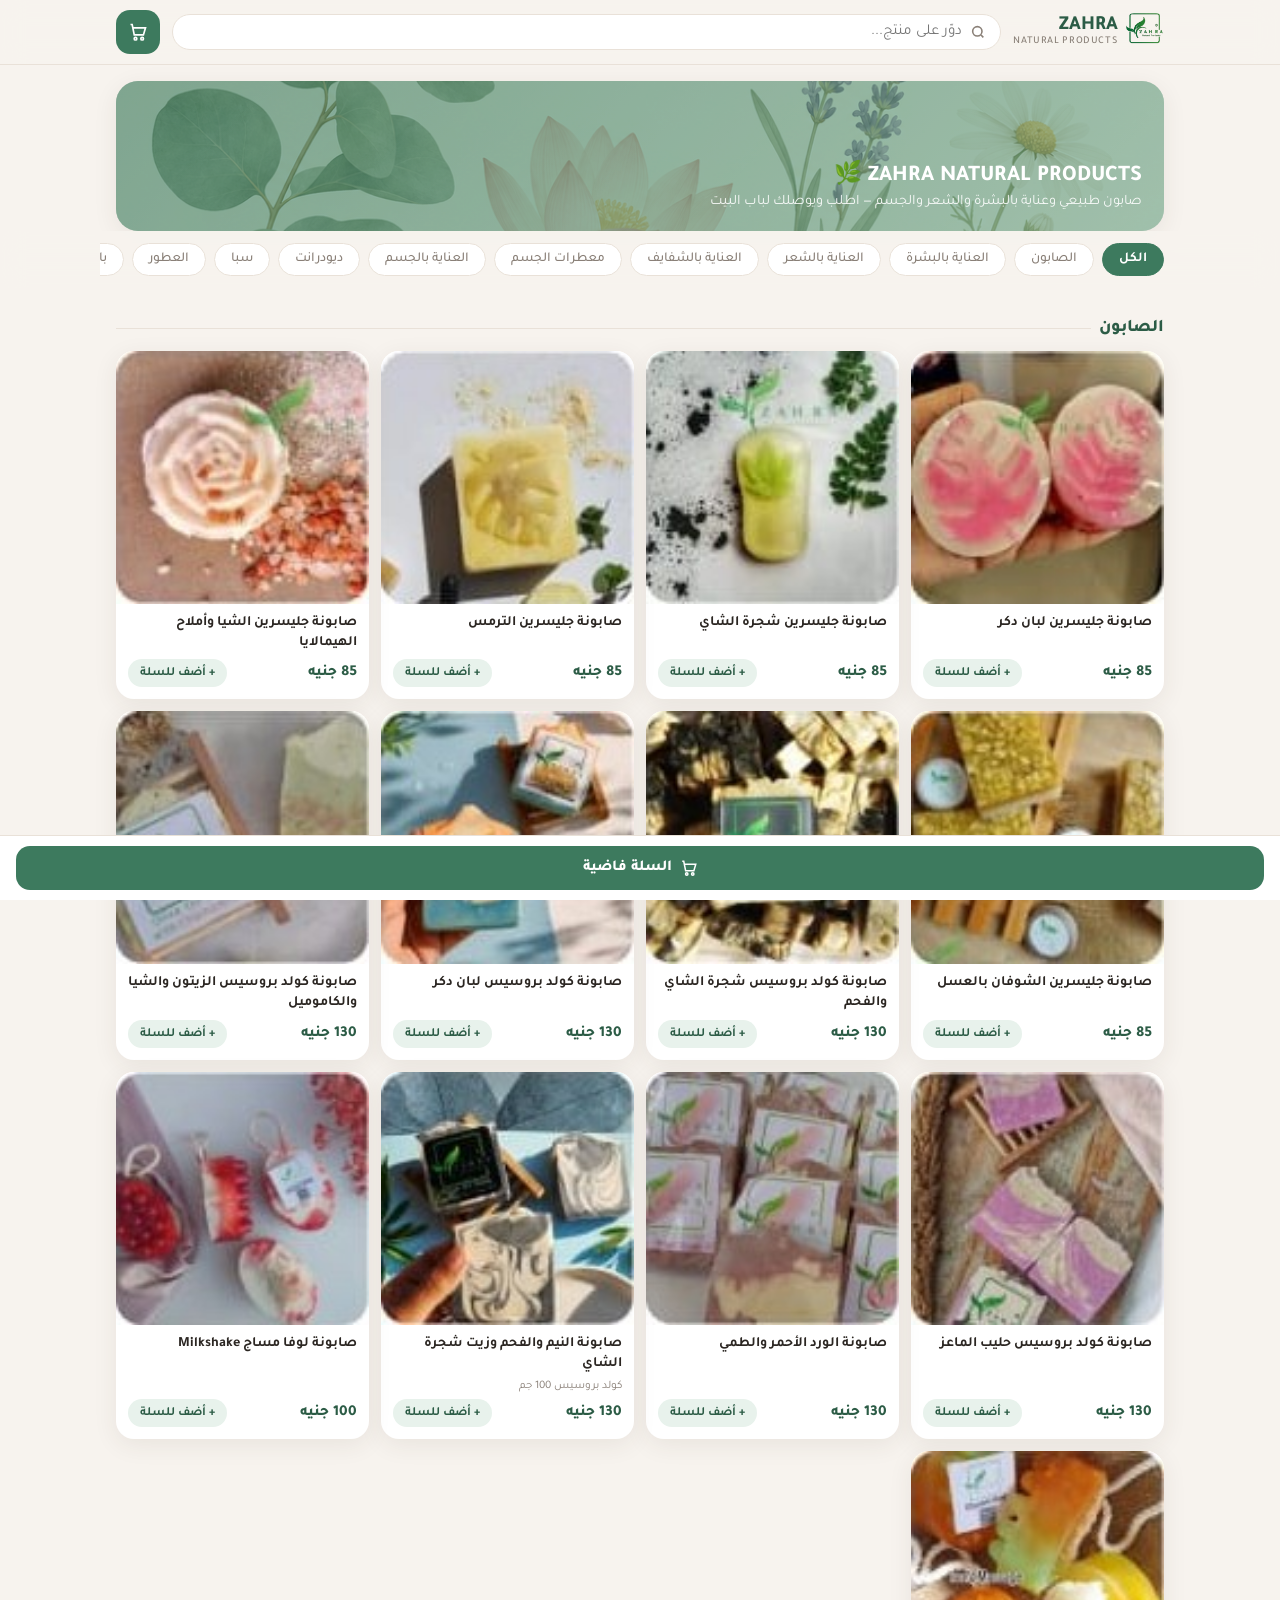
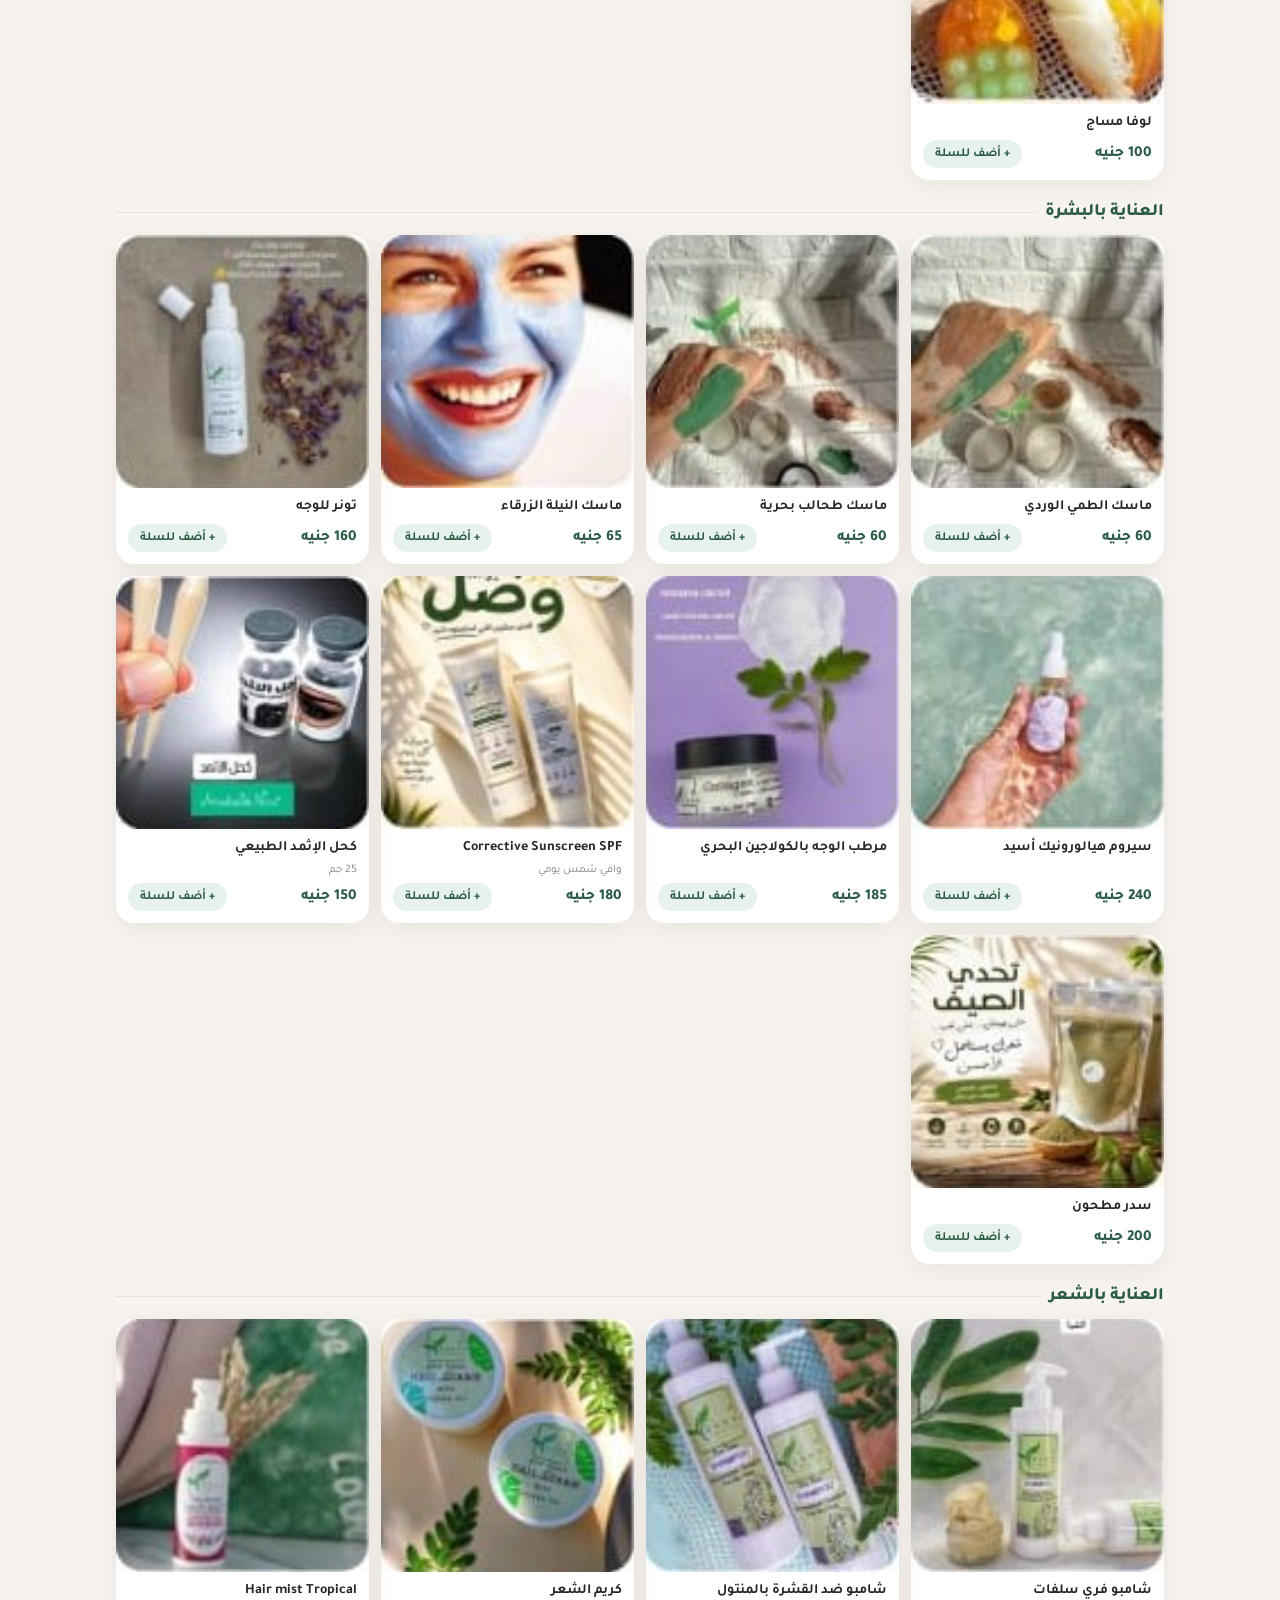
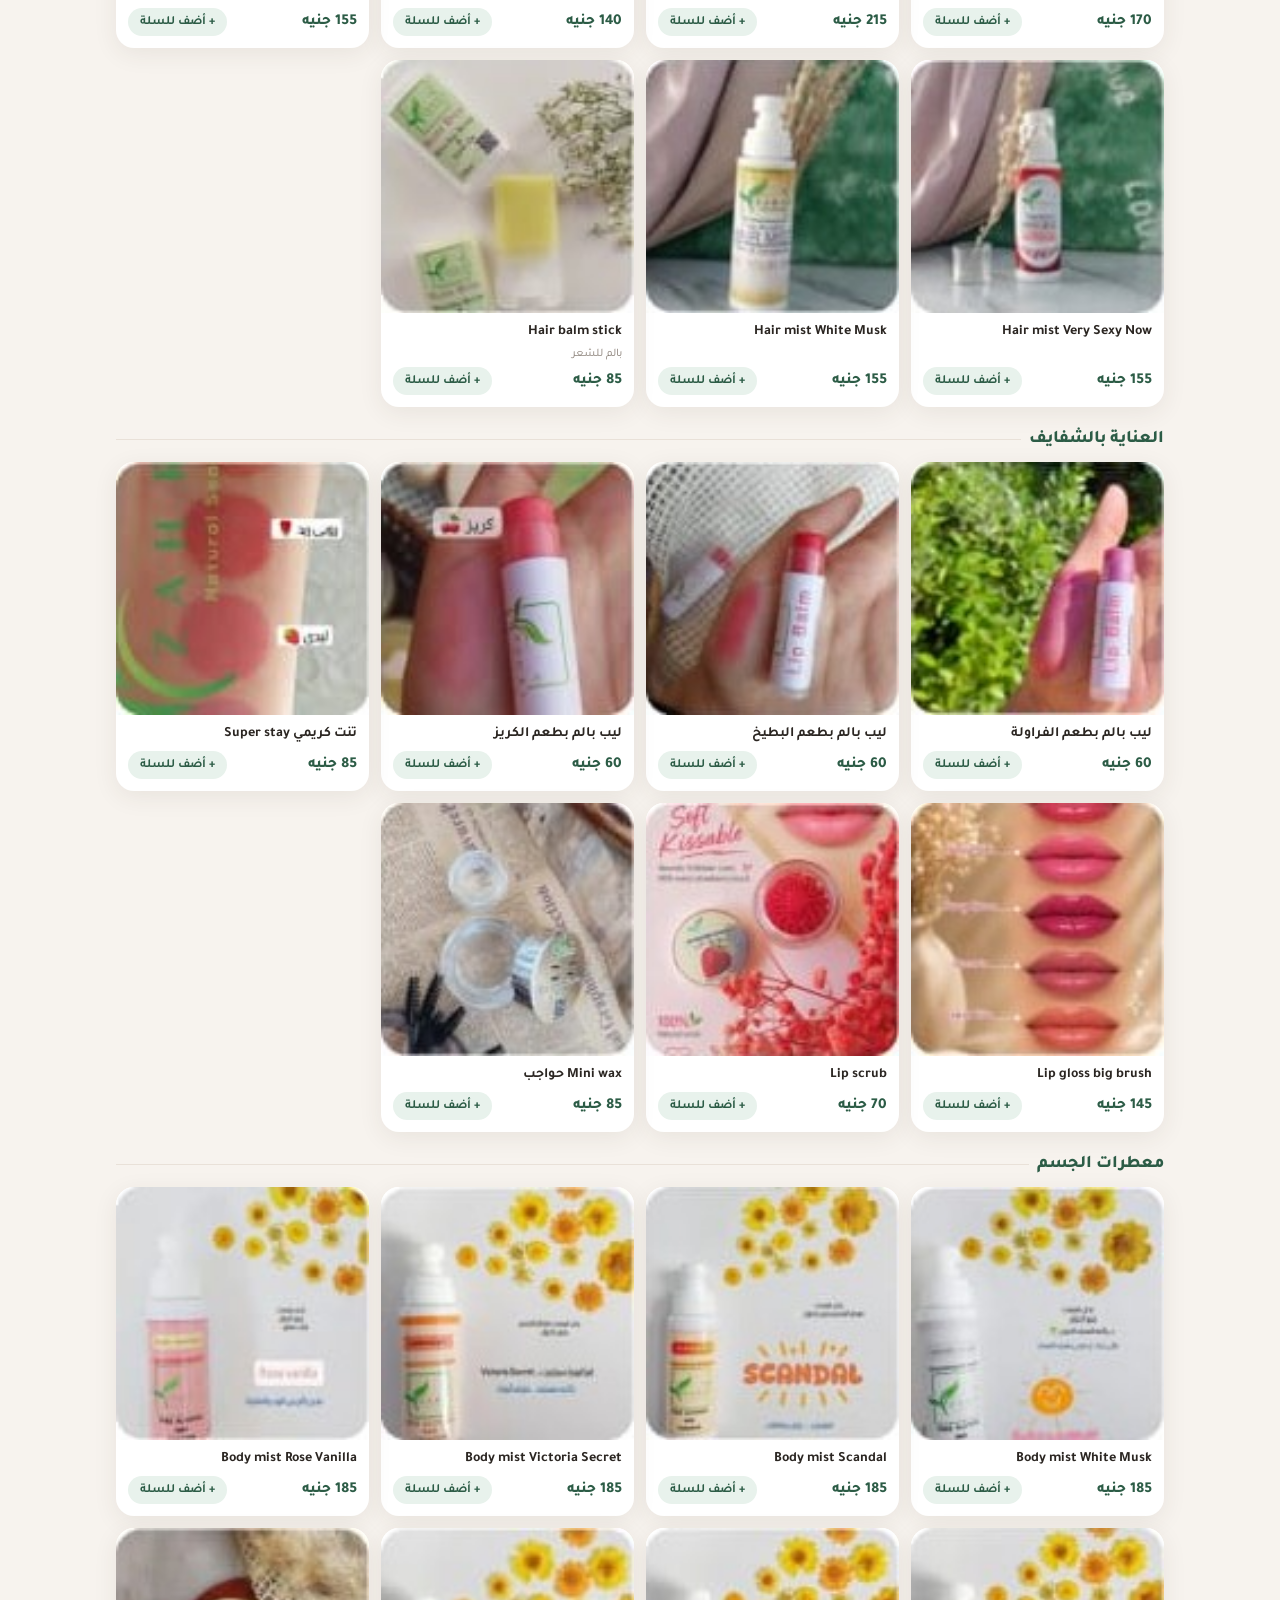
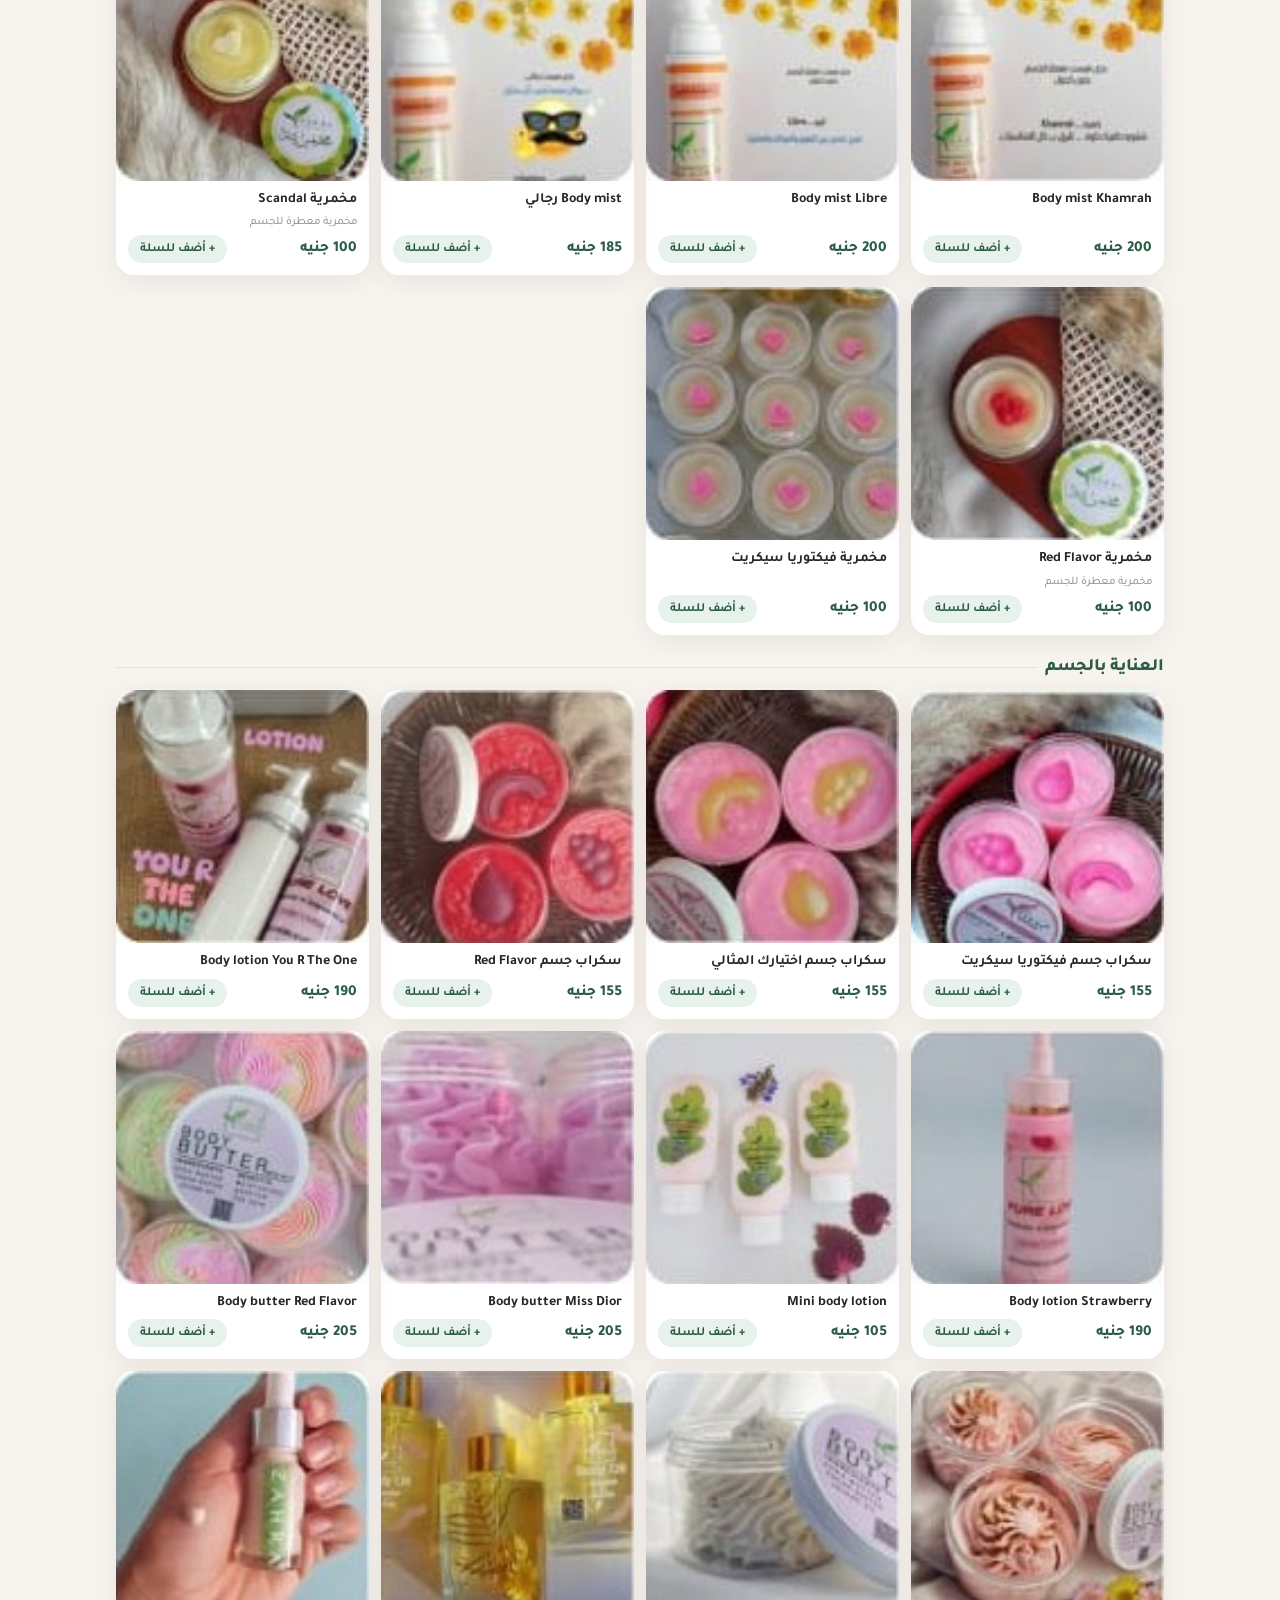
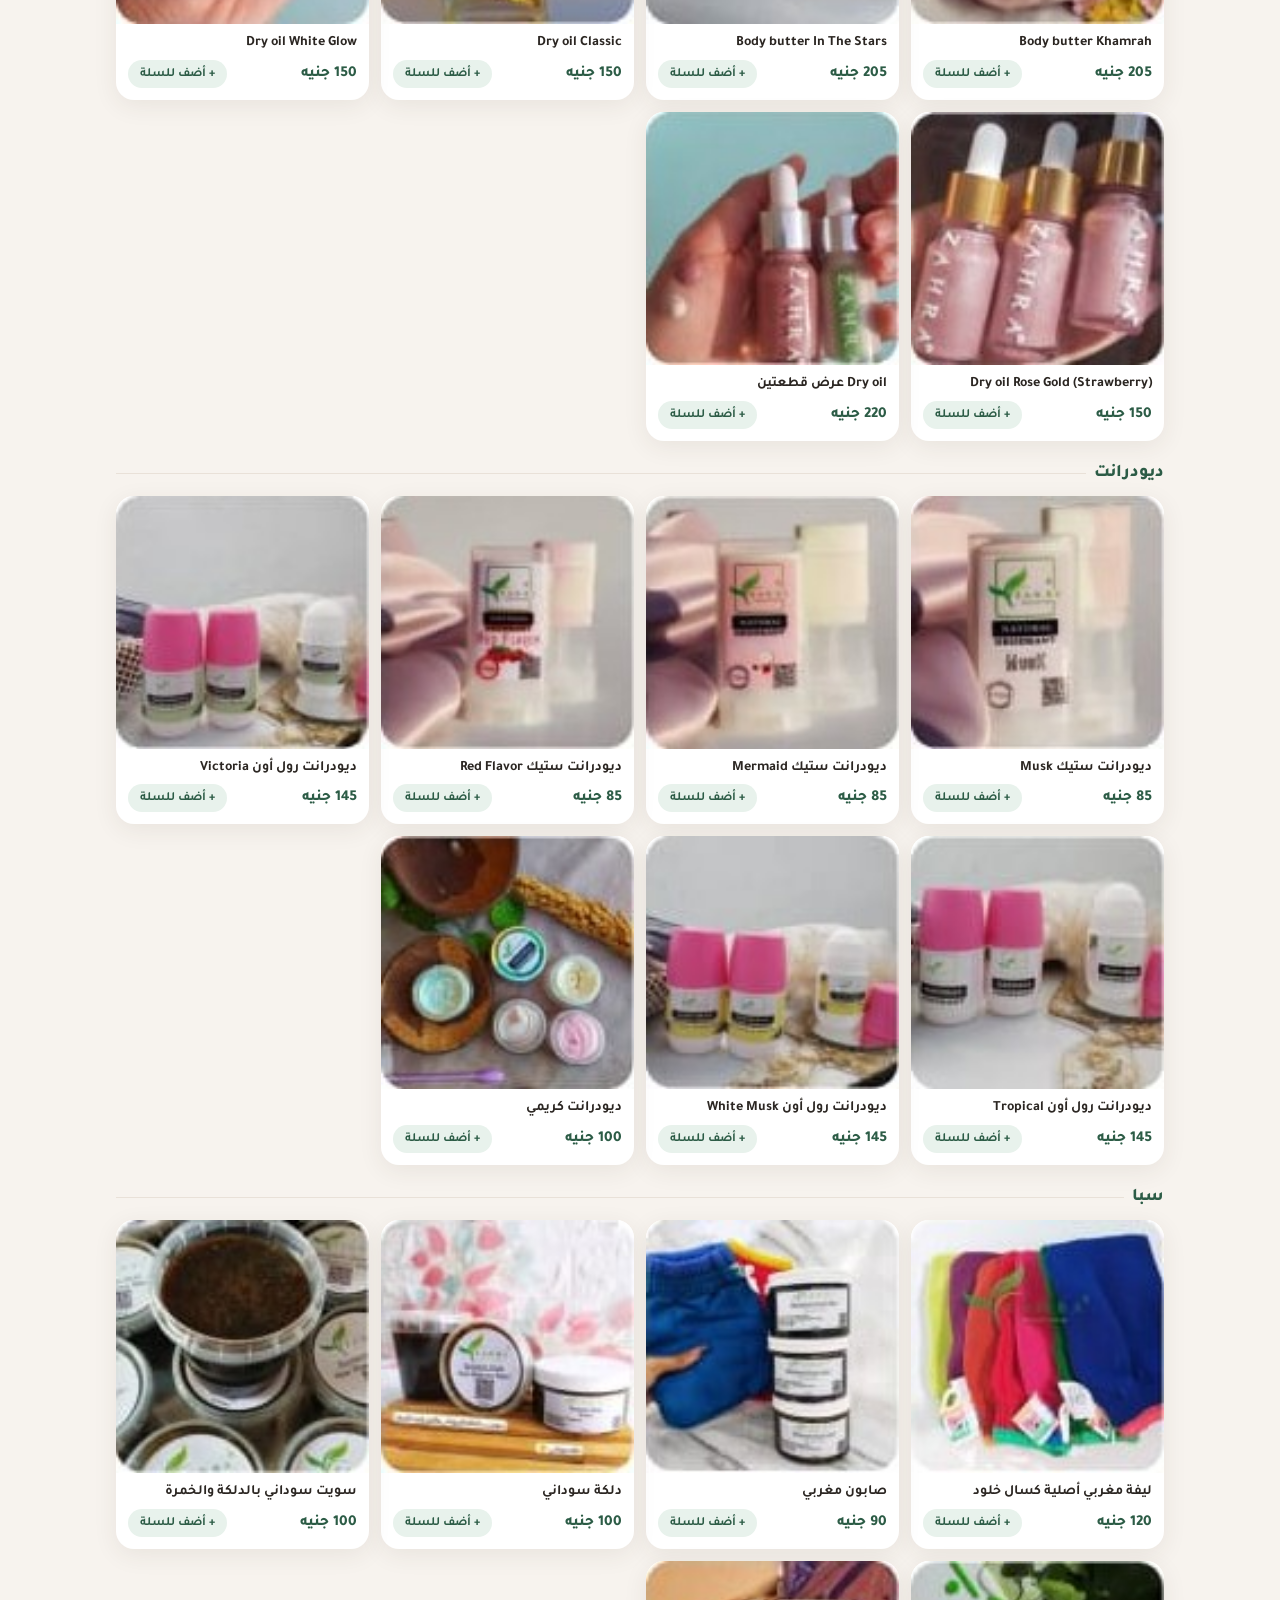
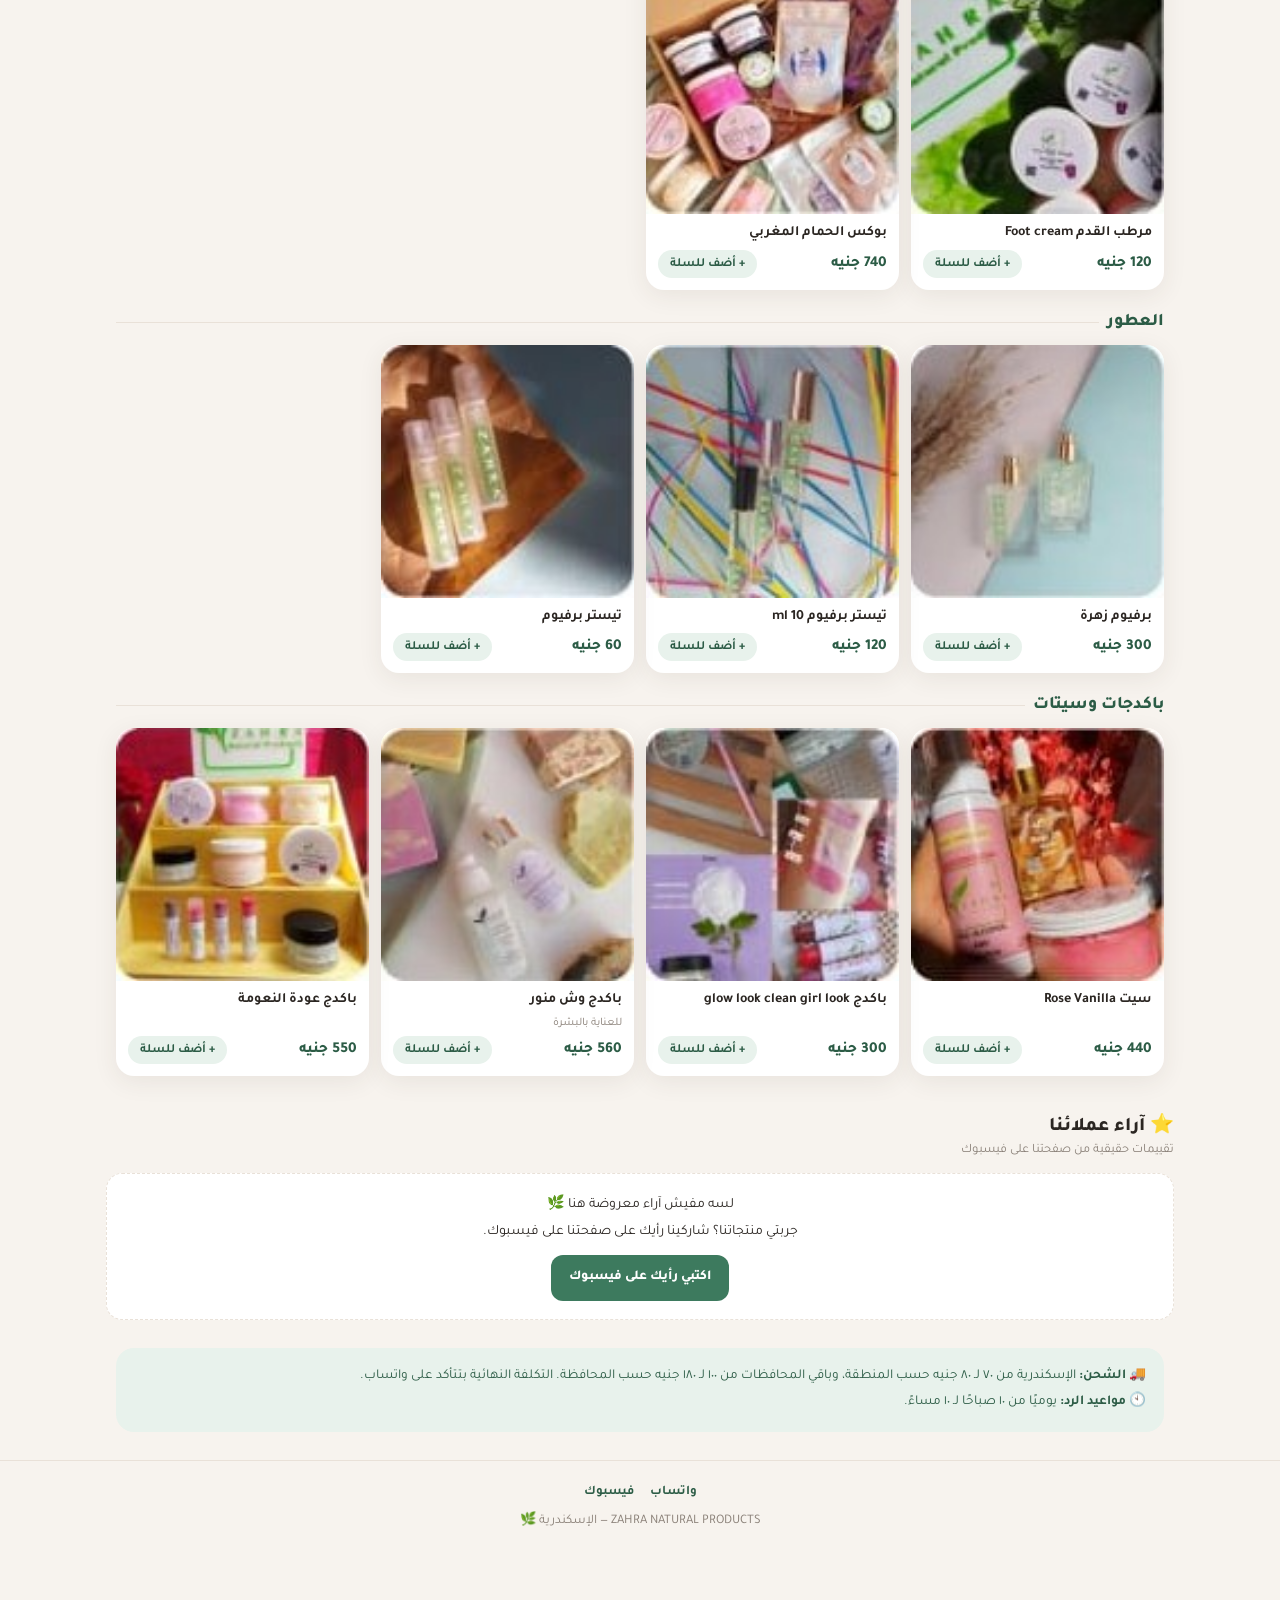
<file: index.html>
<!DOCTYPE html>
<html lang="ar" dir="rtl">
<head>
<meta charset="UTF-8">
<meta name="viewport" content="width=device-width, initial-scale=1.0, viewport-fit=cover">
<title>ZAHRA NATURAL PRODUCTS</title>
<meta name="description" content="ZAHRA NATURAL PRODUCTS - متجر المنتجات الطبيعية: صابون طبيعي، عناية بالبشرة والشعر والجسم، معطرات وعطور. اطلب عبر واتساب.">
<link rel="icon" href="data:image/svg+xml,<svg xmlns='http://www.w3.org/2000/svg' viewBox='0 0 100 100'><text y='.9em' font-size='90'>🌿</text></svg>">
<link rel="preconnect" href="https://fonts.googleapis.com">
<link rel="preconnect" href="https://fonts.gstatic.com" crossorigin>
<link href="https://fonts.googleapis.com/css2?family=Tajawal:wght@400;500;700;800&display=swap" rel="stylesheet">
<style>
:root{
  --green:#3d7a5e; --green-dark:#2c5c46; --green-soft:#e8f2ec;
  --ink:#2b2622; --muted:#8a8078; --bg:#f7f3ee; --card:#ffffff;
  --line:#e9e1d8; --accent:#c2807a; --shadow:0 6px 24px rgba(60,45,35,.08);
}
*{box-sizing:border-box;margin:0;padding:0}
html{scroll-behavior:smooth}
body{font-family:'Tajawal',system-ui,-apple-system,'Segoe UI',sans-serif;background:var(--bg);color:var(--ink);padding-bottom:96px}
button{font-family:inherit;cursor:pointer;border:none;background:none;color:inherit}
img{display:block;max-width:100%}

/* Header */
header{position:sticky;top:0;z-index:50;background:rgba(247,243,238,.92);backdrop-filter:blur(12px);border-bottom:1px solid var(--line)}
.header-inner{max-width:1080px;margin:auto;display:flex;align-items:center;gap:12px;padding:10px 16px}
.brand{display:flex;align-items:center;gap:8px;font-weight:800;font-size:1.25rem;color:var(--green-dark);white-space:nowrap}
.brand small{display:block;font-size:.65rem;font-weight:500;color:var(--muted);letter-spacing:.06em}
.brand-logo{height:38px;width:auto;border-radius:8px}
.brand span{line-height:1.05}
.search{flex:1;display:flex;align-items:center;background:var(--card);border:1px solid var(--line);border-radius:999px;padding:8px 14px;gap:8px;min-width:0}
.search input{border:none;outline:none;background:none;flex:1;font-family:inherit;font-size:.95rem;min-width:0}
.cart-btn{position:relative;width:44px;height:44px;border-radius:14px;background:var(--green);color:#fff;display:grid;place-items:center;flex-shrink:0}
.cart-count{position:absolute;top:-6px;left:-6px;background:var(--accent);color:#fff;font-size:.7rem;font-weight:700;min-width:20px;height:20px;border-radius:999px;display:grid;place-items:center;padding:0 5px}
.cart-count.zero{display:none}

/* Hero */
.hero{max-width:1080px;margin:16px auto 0;padding:0 16px}
.hero-card{border-radius:22px;overflow:hidden;position:relative;box-shadow:var(--shadow);min-height:150px;display:flex;align-items:flex-end;background:linear-gradient(135deg,#3d7a5e,#6fa287)}
.hero-card img{position:absolute;inset:0;width:100%;height:100%;object-fit:cover;opacity:.35}
.hero-text{position:relative;padding:20px 22px;color:#fff}
.hero-text h1{font-size:1.4rem;font-weight:800}
.hero-text p{font-size:.9rem;opacity:.92;margin-top:4px}

/* Categories */
.cats{position:sticky;top:65px;z-index:40;background:rgba(247,243,238,.92);backdrop-filter:blur(12px);padding:10px 0}
.cats-inner{max-width:1080px;margin:auto;display:flex;gap:8px;overflow-x:auto;padding:2px 16px;scrollbar-width:none}
.cats-inner::-webkit-scrollbar{display:none}
.chip{flex-shrink:0;padding:7px 16px;border-radius:999px;background:var(--card);border:1px solid var(--line);font-size:.85rem;font-weight:500;color:var(--muted);transition:.15s}
.chip.active{background:var(--green);border-color:var(--green);color:#fff;font-weight:700}

/* Grid */
main{max-width:1080px;margin:auto;padding:8px 16px}
.cat-title{font-size:1.1rem;font-weight:800;color:var(--green-dark);margin:22px 0 12px;display:flex;align-items:center;gap:8px}
.cat-title::after{content:"";flex:1;height:1px;background:var(--line)}
.grid{display:grid;grid-template-columns:repeat(2,1fr);gap:12px}
@media(min-width:640px){.grid{grid-template-columns:repeat(3,1fr)}}
@media(min-width:960px){.grid{grid-template-columns:repeat(4,1fr)}}
.card{background:var(--card);border-radius:18px;overflow:hidden;box-shadow:var(--shadow);display:flex;flex-direction:column}
.card-img{aspect-ratio:1;overflow:hidden;background:#efe9e2}
.card-img img{width:100%;height:100%;object-fit:cover;transition:transform .3s}
.card:hover .card-img img{transform:scale(1.04)}
.card-body{padding:10px 12px 12px;display:flex;flex-direction:column;gap:6px;flex:1}
.card-name{font-size:.88rem;font-weight:700;line-height:1.4}
.card-detail{font-size:.72rem;color:var(--muted)}
.card-foot{margin-top:auto;display:flex;align-items:center;justify-content:space-between;gap:6px}
.price{font-weight:800;color:var(--green-dark);font-size:.95rem;white-space:nowrap}
.add-btn{background:var(--green-soft);color:var(--green-dark);font-weight:700;font-size:.78rem;padding:7px 12px;border-radius:999px;transition:.15s;white-space:nowrap}
.add-btn:active{transform:scale(.95)}
.stepper{display:flex;align-items:center;gap:2px;background:var(--green-soft);border-radius:999px;padding:2px}
.stepper button{width:26px;height:26px;border-radius:999px;font-size:1rem;font-weight:800;color:var(--green-dark);display:grid;place-items:center}
.stepper span{min-width:22px;text-align:center;font-weight:800;font-size:.85rem;color:var(--green-dark)}
.empty-msg{text-align:center;color:var(--muted);padding:48px 0;font-size:.95rem}

/* Info strip */
.info{max-width:1080px;margin:28px auto 0;padding:0 16px}
.info-card{background:var(--green-soft);border-radius:18px;padding:16px 18px;font-size:.85rem;line-height:1.9;color:var(--green-dark)}

/* Footer */
footer{margin-top:28px;border-top:1px solid var(--line);padding:24px 16px 12px;text-align:center;color:var(--muted);font-size:.82rem}
footer .links{display:flex;justify-content:center;gap:16px;margin-bottom:10px}
footer a{color:var(--green-dark);text-decoration:none;font-weight:700}

/* Cart drawer */
.overlay{position:fixed;inset:0;background:rgba(30,25,20,.45);opacity:0;pointer-events:none;transition:.25s;z-index:90}
.overlay.open{opacity:1;pointer-events:auto}
.drawer{position:fixed;top:0;bottom:0;left:0;width:min(420px,94vw);background:var(--bg);z-index:100;transform:translateX(-105%);transition:transform .3s ease;display:flex;flex-direction:column}
.drawer.open{transform:translateX(0)}
.drawer-head{display:flex;align-items:center;justify-content:space-between;padding:16px 18px;border-bottom:1px solid var(--line);background:var(--card)}
.drawer-head h2{font-size:1.05rem;font-weight:800;color:var(--green-dark)}
.drawer-body{flex:1;overflow-y:auto;padding:14px 16px}
.cart-item{display:flex;gap:10px;background:var(--card);border-radius:14px;padding:10px;margin-bottom:10px;align-items:center}
.cart-item img{width:56px;height:56px;border-radius:10px;object-fit:cover;flex-shrink:0}
.ci-info{flex:1;min-width:0}
.ci-name{font-size:.82rem;font-weight:700;line-height:1.35}
.ci-price{font-size:.78rem;color:var(--muted);margin-top:2px}
.ci-side{display:flex;flex-direction:column;align-items:flex-end;gap:6px}
.ci-total{font-weight:800;font-size:.85rem;color:var(--green-dark);white-space:nowrap}
.ci-remove{font-size:.7rem;color:var(--accent)}
.drawer-foot{border-top:1px solid var(--line);background:var(--card);padding:14px 16px}
.subtotal{display:flex;justify-content:space-between;font-weight:800;font-size:1rem;margin-bottom:4px}
.ship-note{font-size:.75rem;color:var(--muted);margin-bottom:12px;line-height:1.7}
.field{margin-bottom:10px}
.field label{display:block;font-size:.78rem;font-weight:700;margin-bottom:4px;color:var(--ink)}
.field input,.field textarea,.field select{width:100%;border:1px solid var(--line);border-radius:12px;padding:9px 12px;font-family:inherit;font-size:.9rem;background:var(--bg);outline:none}
.field input:focus,.field textarea:focus{border-color:var(--green)}
.checkout-btn{width:100%;background:#25d366;color:#fff;font-weight:800;font-size:1rem;padding:14px;border-radius:14px;display:flex;align-items:center;justify-content:center;gap:8px;margin-top:6px}
.checkout-btn:disabled{opacity:.45;cursor:not-allowed}
.clear-btn{width:100%;text-align:center;font-size:.78rem;color:var(--muted);padding:8px}
.form-error{color:#b23c3c;font-size:.78rem;font-weight:700;margin-top:6px;display:none}

/* Toast */
.toast{position:fixed;bottom:110px;right:50%;transform:translateX(50%) translateY(20px);background:var(--ink);color:#fff;padding:10px 20px;border-radius:999px;font-size:.85rem;font-weight:700;opacity:0;pointer-events:none;transition:.25s;z-index:120;white-space:nowrap}
.toast.show{opacity:1;transform:translateX(50%) translateY(0)}

/* Bottom bar (mobile) */
.bottom-bar{position:fixed;bottom:0;right:0;left:0;z-index:60;background:var(--card);border-top:1px solid var(--line);padding:10px 16px calc(10px + env(safe-area-inset-bottom))}
.bottom-bar button{width:100%;background:var(--green);color:#fff;font-weight:800;font-size:.95rem;padding:13px;border-radius:14px;display:flex;align-items:center;justify-content:center;gap:8px}

/* Reviews */
.reviews{max-width:1100px;margin:28px auto 8px;padding:0 16px}
.reviews h2{font-size:1.2rem;font-weight:800;margin-bottom:4px}
.reviews .sub{font-size:.8rem;color:var(--muted);margin-bottom:14px}
.rev-grid{display:grid;grid-template-columns:repeat(auto-fill,minmax(250px,1fr));gap:12px}
.rev-card{background:var(--card);border:1px solid var(--line);border-radius:16px;padding:14px;box-shadow:var(--shadow)}
.rev-top{display:flex;justify-content:space-between;align-items:center;margin-bottom:6px;font-size:.85rem;font-weight:800}
.rev-top .stars{color:#e0a526;letter-spacing:1px}
.rev-text{font-size:.88rem;line-height:1.8}
.rev-meta{margin-top:8px;font-size:.72rem;color:var(--muted)}
.rev-empty{background:var(--card);border:1px dashed var(--line);border-radius:16px;padding:18px;text-align:center;font-size:.88rem;line-height:1.9}
.rev-cta{text-decoration:none;display:inline-block;margin-top:10px;background:var(--green);color:#fff;font-weight:800;font-size:.85rem;padding:10px 18px;border-radius:12px}
</style>
</head>
<body>

<header>
  <div class="header-inner">
    <div class="brand"><img src="zahra-logo.png" alt="ZAHRA" class="brand-logo"><span>ZAHRA<small>NATURAL PRODUCTS</small></span></div>
    <div class="search">
      <svg width="16" height="16" viewBox="0 0 24 24" fill="none" stroke="#8a8078" stroke-width="2.4"><circle cx="11" cy="11" r="7"/><path d="m20 20-3.5-3.5"/></svg>
      <input id="search" type="search" placeholder="دوّر على منتج..." oninput="onSearch(this.value)">
    </div>
    <button class="cart-btn" onclick="toggleCart(true)" aria-label="السلة">
      <svg width="20" height="20" viewBox="0 0 24 24" fill="none" stroke="currentColor" stroke-width="2"><circle cx="9" cy="20" r="1.6"/><circle cx="17" cy="20" r="1.6"/><path d="M3 3h2l2.5 12.5h11L21 7H6"/></svg>
      <span class="cart-count zero" id="cartCount">0</span>
    </button>
  </div>
</header>

<div class="hero">
  <div class="hero-card">
    <img src="photos/zahra-botanical.png" alt="" onerror="this.style.display='none'">
    <div class="hero-text">
      <h1>ZAHRA NATURAL PRODUCTS 🌿</h1>
      <p>صابون طبيعي وعناية بالبشرة والشعر والجسم — اطلب ويوصلك لباب البيت</p>
    </div>
  </div>
</div>

<nav class="cats"><div class="cats-inner" id="catsBar"></div></nav>

<main id="catalog"></main>

<section class="reviews" id="reviews" aria-label="آراء العملاء">
  <h2>⭐ آراء عملائنا</h2>
  <div class="sub">تقييمات حقيقية من صفحتنا على فيسبوك</div>
  <div id="revList"></div>
</section>

<div class="info">
  <div class="info-card">
    🚚 <b>الشحن:</b> الإسكندرية من ٧٠ لـ ٨٠ جنيه حسب المنطقة، وباقي المحافظات من ١٠٠ لـ ١٨٠ جنيه حسب المحافظة. التكلفة النهائية بتتأكد على واتساب.<br>
    🕙 <b>مواعيد الرد:</b> يوميًا من ١٠ صباحًا لـ ١٠ مساءً.
  </div>
</div>

<footer>
  <div class="links">
    <a href="https://wa.me/201019558330" target="_blank" rel="noopener">واتساب</a>
    <a href="https://www.facebook.com/share/1E6hBs1rzg/" target="_blank" rel="noopener">فيسبوك</a>
  </div>
  ZAHRA NATURAL PRODUCTS — الإسكندرية 🌿
</footer>

<div class="overlay" id="overlay" onclick="toggleCart(false)"></div>

<aside class="drawer" id="drawer" aria-label="سلة المشتريات">
  <div class="drawer-head">
    <h2>🛒 سلة المشتريات</h2>
    <button onclick="toggleCart(false)" aria-label="قفل" style="font-size:1.3rem;color:var(--muted)">✕</button>
  </div>
  <div class="drawer-body" id="cartBody"></div>
  <div class="drawer-foot">
    <div class="subtotal"><span>الإجمالي</span><span id="cartTotal">0 جنيه</span></div>
    <div class="ship-note">+ الشحن بيتحسب حسب منطقتك وبتأكده على واتساب.</div>
    <div class="field"><label>الاسم *</label><input id="fName" type="text" placeholder="اسمك الكريم"></div>
    <div class="field"><label>رقم الموبايل *</label><input id="fPhone" type="tel" inputmode="tel" placeholder="01xxxxxxxxx"></div>
    <div class="field"><label>رقم تليفون إضافي (اختياري)</label><input id="fPhone2" type="tel" inputmode="tel" placeholder="01xxxxxxxxx"></div>
    <div class="ship-note" style="margin:-4px 0 10px">📱 لازم واحد من الرقمين يكون عليه واتساب عشان نقدر نأكد طلبك.</div>
    <div class="field"><label>المحافظة / المدينة</label><input id="fCity" type="text" placeholder="مثال: الإسكندرية - سموحة"></div>
    <div class="field"><label>العنوان بالتفصيل</label><textarea id="fAddress" rows="2" placeholder="الشارع، رقم العمارة، الدور..."></textarea></div>
    <div class="field"><label>ملاحظات</label><input id="fNotes" type="text" placeholder="أي تفاصيل تانية عن طلبك"></div>
    <div class="ship-note" style="margin:10px 0 0">🔒 بياناتك بتتسجل عندنا بس عشان نأكد طلبك ونوصّله، ومبنشاركهاش مع أي حد.</div>
    <button class="checkout-btn" id="checkoutBtn" onclick="checkout()">
      <svg width="20" height="20" viewBox="0 0 24 24" fill="currentColor"><path d="M12 2a10 10 0 0 0-8.6 15.1L2 22l5.1-1.3A10 10 0 1 0 12 2Zm5.3 14.2c-.2.6-1.3 1.2-1.8 1.2-.5.1-1 .2-3.4-.7-2.9-1.2-4.7-4.1-4.9-4.3-.1-.2-1.1-1.5-1.1-2.9s.7-2 1-2.3c.2-.3.5-.3.7-.3h.5c.2 0 .4 0 .6.5l.9 2.1c.1.2.1.4 0 .6l-.4.6-.5.5c-.2.2-.3.4-.1.7.2.3.9 1.5 2 2.4 1.4 1.2 2.5 1.6 2.9 1.8.3.2.5.1.7-.1l1-1.2c.2-.3.4-.2.7-.1l2 1c.3.1.5.2.6.4 0 .1 0 .8-.2 1.4Z"/></svg>
      إتمام الطلب عبر واتساب
    </button>
    <div class="form-error" id="formError">من فضلك اكتب الاسم ورقم الموبايل قبل إتمام الطلب 🙏</div>
    <button class="clear-btn" onclick="clearCart()">تفريغ السلة</button>
  </div>
</aside>

<div class="bottom-bar">
  <button onclick="toggleCart(true)">
    <svg width="18" height="18" viewBox="0 0 24 24" fill="none" stroke="currentColor" stroke-width="2"><circle cx="9" cy="20" r="1.6"/><circle cx="17" cy="20" r="1.6"/><path d="M3 3h2l2.5 12.5h11L21 7H6"/></svg>
    <span id="barLabel">السلة فاضية</span>
  </button>
</div>

<div class="toast" id="toast">اتضاف للسلة ✓</div>

<script>
const CATEGORIES = [{"label": "الصابون", "items": [{"name": "صابونة جليسرين لبان دكر", "price": 85, "photo": "photos/p/p00.jpg"}, {"name": "صابونة جليسرين شجرة الشاي", "price": 85, "photo": "photos/p/p01.jpg"}, {"name": "صابونة جليسرين الترمس", "price": 85, "photo": "photos/p/p02.jpg"}, {"name": "صابونة جليسرين الشيا وأملاح الهيمالايا", "price": 85, "photo": "photos/p/p03.jpg"}, {"name": "صابونة جليسرين الشوفان بالعسل", "price": 85, "photo": "photos/p/p04.jpg"}, {"name": "صابونة كولد بروسيس شجرة الشاي والفحم", "price": 130, "photo": "photos/p/p05.jpg"}, {"name": "صابونة كولد بروسيس لبان دكر", "price": 130, "photo": "photos/p/p06.jpg"}, {"name": "صابونة كولد بروسيس الزيتون والشيا والكاموميل", "price": 130, "photo": "photos/p/p07.jpg"}, {"name": "صابونة كولد بروسيس حليب الماعز", "price": 130, "photo": "photos/p/p08.jpg"}, {"name": "صابونة الورد الأحمر والطمي", "price": 130, "photo": "photos/p/p09.jpg"}, {"name": "صابونة النيم والفحم وزيت شجرة الشاي", "price": 130, "photo": "photos/p/p10.jpg", "detail": "كولد بروسيس 100 جم"}, {"name": "صابونة لوفا مساج Milkshake", "price": 100, "photo": "photos/p/p11.jpg"}, {"name": "لوفا مساج", "price": 100, "photo": "photos/p/p12.jpg"}]}, {"label": "العناية بالبشرة", "items": [{"name": "ماسك الطمي الوردي", "price": 60, "photo": "photos/p/p13.jpg"}, {"name": "ماسك طحالب بحرية", "price": 60, "photo": "photos/p/p14.jpg"}, {"name": "ماسك النيلة الزرقاء", "price": 65, "photo": "photos/p/p15.jpg"}, {"name": "تونر للوجه", "price": 160, "photo": "photos/p/p16.jpg"}, {"name": "سيروم هيالورونيك أسيد", "price": 240, "photo": "photos/p/p17.jpg"}, {"name": "مرطب الوجه بالكولاجين البحري", "price": 185, "photo": "photos/p/p18.jpg"}, {"name": "Corrective Sunscreen SPF", "price": 180, "photo": "photos/p/p19.jpg", "detail": "واقي شمس يومي"}, {"name": "كحل الإثمد الطبيعي", "price": 150, "photo": "photos/p/p20.jpg", "detail": "25 جم"}, {"name": "سدر مطحون", "price": 200, "photo": "photos/p/p21.jpg"}]}, {"label": "العناية بالشعر", "items": [{"name": "شامبو فري سلفات", "price": 170, "photo": "photos/p/p22.jpg"}, {"name": "شامبو ضد القشرة بالمنتول", "price": 215, "photo": "photos/p/p23.jpg"}, {"name": "كريم الشعر", "price": 140, "photo": "photos/p/p24.jpg"}, {"name": "Hair mist Tropical", "price": 155, "photo": "photos/p/p25.jpg"}, {"name": "Hair mist Very Sexy Now", "price": 155, "photo": "photos/p/p26.jpg"}, {"name": "Hair mist White Musk", "price": 155, "photo": "photos/p/p27.jpg"}, {"name": "Hair balm stick", "price": 85, "photo": "photos/p/p28.jpg", "detail": "بالم للشعر"}]}, {"label": "العناية بالشفايف", "items": [{"name": "ليب بالم بطعم الفراولة", "price": 60, "photo": "photos/p/p29.jpg"}, {"name": "ليب بالم بطعم البطيخ", "price": 60, "photo": "photos/p/p30.jpg"}, {"name": "ليب بالم بطعم الكريز", "price": 60, "photo": "photos/p/p31.jpg"}, {"name": "تنت كريمي Super stay", "price": 85, "photo": "photos/p/p32.jpg"}, {"name": "Lip gloss big brush", "price": 145, "photo": "photos/p/p33.jpg"}, {"name": "Lip scrub", "price": 70, "photo": "photos/p/p34.jpg"}, {"name": "Mini wax حواجب", "price": 85, "photo": "photos/p/p35.jpg"}]}, {"label": "معطرات الجسم", "items": [{"name": "Body mist White Musk", "price": 185, "photo": "photos/p/p36.jpg"}, {"name": "Body mist Scandal", "price": 185, "photo": "photos/p/p37.jpg"}, {"name": "Body mist Victoria Secret", "price": 185, "photo": "photos/p/p38.jpg"}, {"name": "Body mist Rose Vanilla", "price": 185, "photo": "photos/p/p39.jpg"}, {"name": "Body mist Khamrah", "price": 200, "photo": "photos/p/p40.jpg"}, {"name": "Body mist Libre", "price": 200, "photo": "photos/p/p41.jpg"}, {"name": "Body mist رجالي", "price": 185, "photo": "photos/p/p42.jpg"}, {"name": "مخمرية Scandal", "price": 100, "photo": "photos/p/p43.jpg", "detail": "مخمرية معطرة للجسم"}, {"name": "مخمرية Red Flavor", "price": 100, "photo": "photos/p/p44.jpg", "detail": "مخمرية معطرة للجسم"}, {"name": "مخمرية فيكتوريا سيكريت", "price": 100, "photo": "photos/p/p45.jpg"}]}, {"label": "العناية بالجسم", "items": [{"name": "سكراب جسم فيكتوريا سيكريت", "price": 155, "photo": "photos/p/p46.jpg"}, {"name": "سكراب جسم اختيارك المثالي", "price": 155, "photo": "photos/p/p47.jpg"}, {"name": "سكراب جسم Red Flavor", "price": 155, "photo": "photos/p/p48.jpg"}, {"name": "Body lotion You R The One", "price": 190, "photo": "photos/p/p49.jpg"}, {"name": "Body lotion Strawberry", "price": 190, "photo": "photos/p/p50.jpg"}, {"name": "Mini body lotion", "price": 105, "photo": "photos/p/p51.jpg"}, {"name": "Body butter Miss Dior", "price": 205, "photo": "photos/p/p52.jpg"}, {"name": "Body butter Red Flavor", "price": 205, "photo": "photos/p/p53.jpg"}, {"name": "Body butter Khamrah", "price": 205, "photo": "photos/p/p54.jpg"}, {"name": "Body butter In The Stars", "price": 205, "photo": "photos/p/p55.jpg"}, {"name": "Dry oil Classic", "price": 150, "photo": "photos/p/p56.jpg"}, {"name": "Dry oil White Glow", "price": 150, "photo": "photos/p/p57.jpg"}, {"name": "Dry oil Rose Gold (Strawberry)", "price": 150, "photo": "photos/p/p58.jpg"}, {"name": "Dry oil عرض قطعتين", "price": 220, "photo": "photos/p/p59.jpg"}]}, {"label": "ديودرانت", "items": [{"name": "ديودرانت ستيك Musk", "price": 85, "photo": "photos/p/p60.jpg"}, {"name": "ديودرانت ستيك Mermaid", "price": 85, "photo": "photos/p/p61.jpg"}, {"name": "ديودرانت ستيك Red Flavor", "price": 85, "photo": "photos/p/p62.jpg"}, {"name": "ديودرانت رول أون Victoria", "price": 145, "photo": "photos/p/p63.jpg"}, {"name": "ديودرانت رول أون Tropical", "price": 145, "photo": "photos/p/p64.jpg"}, {"name": "ديودرانت رول أون White Musk", "price": 145, "photo": "photos/p/p65.jpg"}, {"name": "ديودرانت كريمي", "price": 100, "photo": "photos/p/p66.jpg"}]}, {"label": "سبا", "items": [{"name": "ليفة مغربي أصلية كسال خلود", "price": 120, "photo": "photos/p/p67.jpg"}, {"name": "صابون مغربي", "price": 90, "photo": "photos/p/p68.jpg"}, {"name": "دلكة سوداني", "price": 100, "photo": "photos/p/p69.jpg"}, {"name": "سويت سوداني بالدلكة والخمرة", "price": 100, "photo": "photos/p/p70.jpg"}, {"name": "مرطب القدم Foot cream", "price": 120, "photo": "photos/p/p71.jpg"}, {"name": "بوكس الحمام المغربي", "price": 740, "photo": "photos/p/p72.jpg"}]}, {"label": "العطور", "items": [{"name": "برفيوم زهرة", "price": 300, "photo": "photos/p/p73.jpg"}, {"name": "تيستر برفيوم 10 ml", "price": 120, "photo": "photos/p/p74.jpg"}, {"name": "تيستر برفيوم", "price": 60, "photo": "photos/p/p75.jpg"}]}, {"label": "باكدجات وسيتات", "items": [{"name": "سيت Rose Vanilla", "price": 440, "photo": "photos/p/p76.jpg"}, {"name": "باكدج glow look clean girl look", "price": 300, "photo": "photos/p/p77.jpg"}, {"name": "باكدج وش منور", "price": 560, "photo": "photos/p/p78.jpg", "detail": "للعناية بالبشرة"}, {"name": "باكدج عودة النعومة", "price": 550, "photo": "photos/p/p79.jpg"}]}];
const WA_NUMBER = "201019558330";

// Flatten products with ids
const PRODUCTS = [];
CATEGORIES.forEach((c, ci) => c.items.forEach(p => PRODUCTS.push({...p, id: PRODUCTS.length, cat: c.label, catIndex: ci})));

let cart = {};
try { cart = JSON.parse(localStorage.getItem('zahra-cart') || '{}'); } catch(e) { cart = {}; }
let activeCat = -1;
let query = '';

function fmt(n){ return n.toLocaleString('en-EG') + ' جنيه'; }
function saveCart(){ localStorage.setItem('zahra-cart', JSON.stringify(cart)); }
function cartCount(){ return Object.values(cart).reduce((a,b)=>a+b,0); }
function cartTotal(){ return Object.entries(cart).reduce((a,[id,q])=>a + PRODUCTS[id].price*q, 0); }

function renderCats(){
  const bar = document.getElementById('catsBar');
  let html = `<button class="chip ${activeCat===-1?'active':''}" onclick="setCat(-1)">الكل</button>`;
  CATEGORIES.forEach((c,i)=>{ html += `<button class="chip ${activeCat===i?'active':''}" onclick="setCat(${i})">${c.label}</button>`; });
  bar.innerHTML = html;
}
function setCat(i){ activeCat = i; renderCats(); renderGrid(); }
function onSearch(v){ query = v.trim(); renderGrid(); }

function cardHtml(p){
  const q = cart[p.id] || 0;
  const action = q === 0
    ? `<button class="add-btn" onclick="addToCart(${p.id})">+ أضف للسلة</button>`
    : `<div class="stepper"><button onclick="changeQty(${p.id},1)">+</button><span>${q}</span><button onclick="changeQty(${p.id},-1)">−</button></div>`;
  return `<div class="card">
    <div class="card-img"><img src="${p.photo}" alt="${p.name}" loading="lazy"></div>
    <div class="card-body">
      <div class="card-name">${p.name}</div>
      ${p.detail ? `<div class="card-detail">${p.detail}</div>` : ''}
      <div class="card-foot"><span class="price">${fmt(p.price)}</span>${action}</div>
    </div>
  </div>`;
}

function renderGrid(){
  const main = document.getElementById('catalog');
  const q = query;
  let html = '';
  CATEGORIES.forEach((c, ci) => {
    if (activeCat !== -1 && activeCat !== ci) return;
    let items = c.items.map(p => PRODUCTS.find(x => x.name === p.name && x.catIndex === ci));
    if (q) items = items.filter(p => (p.name + ' ' + (p.detail||'') + ' ' + c.label).includes(q));
    if (!items.length) return;
    html += `<h2 class="cat-title">${c.label}</h2><div class="grid">${items.map(cardHtml).join('')}</div>`;
  });
  main.innerHTML = html || `<div class="empty-msg">مفيش منتجات مطابقة لبحثك 🌿</div>`;
}

function syncCartUI(){
  const n = cartCount();
  const badge = document.getElementById('cartCount');
  badge.textContent = n;
  badge.classList.toggle('zero', n === 0);
  document.getElementById('barLabel').textContent = n === 0 ? 'السلة فاضية' : `السلة (${n}) — ${fmt(cartTotal())}`;
  document.getElementById('cartTotal').textContent = fmt(cartTotal());
  document.getElementById('checkoutBtn').disabled = n === 0;
  renderCartItems();
}

function addToCart(id){
  cart[id] = (cart[id]||0) + 1;
  saveCart(); syncCartUI(); renderGrid();
  const t = document.getElementById('toast');
  t.classList.add('show'); clearTimeout(t._h); t._h = setTimeout(()=>t.classList.remove('show'), 1200);
}
function changeQty(id, d){
  cart[id] = (cart[id]||0) + d;
  if (cart[id] <= 0) delete cart[id];
  saveCart(); syncCartUI(); renderGrid();
}
function clearCart(){ cart = {}; saveCart(); syncCartUI(); renderGrid(); }

function renderCartItems(){
  const body = document.getElementById('cartBody');
  const ids = Object.keys(cart);
  if (!ids.length){ body.innerHTML = `<div class="empty-msg">السلة فاضية، اختار اللي يعجبك من المتجر 🌿</div>`; return; }
  body.innerHTML = ids.map(id => {
    const p = PRODUCTS[id], q = cart[id];
    return `<div class="cart-item">
      <img src="${p.photo}" alt="${p.name}">
      <div class="ci-info">
        <div class="ci-name">${p.name}</div>
        <div class="ci-price">${fmt(p.price)} للقطعة</div>
        <div class="stepper" style="margin-top:6px"><button onclick="changeQty(${p.id},1)">+</button><span>${q}</span><button onclick="changeQty(${p.id},-1)">−</button></div>
      </div>
      <div class="ci-side">
        <span class="ci-total">${fmt(p.price*q)}</span>
        <button class="ci-remove" onclick="removeItem(${p.id})">حذف</button>
      </div>
    </div>`;
  }).join('');
}
function removeItem(id){ delete cart[id]; saveCart(); syncCartUI(); renderGrid(); }

function toggleCart(open){
  document.getElementById('drawer').classList.toggle('open', open);
  document.getElementById('overlay').classList.toggle('open', open);
  if (open) renderCartItems();
}

function checkout(){
  const name = document.getElementById('fName').value.trim();
  const phone = document.getElementById('fPhone').value.trim();
  const phone2 = document.getElementById('fPhone2').value.trim();
  const city = document.getElementById('fCity').value.trim();
  const address = document.getElementById('fAddress').value.trim();
  const notes = document.getElementById('fNotes').value.trim();
  const err = document.getElementById('formError');
  if (!name || !phone){ err.style.display = 'block'; return; }
  err.style.display = 'none';

  const lines = Object.keys(cart).map(id => {
    const p = PRODUCTS[id], q = cart[id];
    return `• ${p.name} × ${q} = ${p.price*q} جنيه`;
  });
  let msg = `أهلاً ZAHRA 🌿 عايز أطلب من المتجر:\n\n${lines.join('\n')}\n\nالإجمالي: ${cartTotal()} جنيه (+ الشحن)

الاسم: ${name}\nالموبايل: ${phone}`;
  if (phone2) msg += `\nرقم إضافي: ${phone2}`;
  if (city) msg += `\nالمحافظة/المدينة: ${city}`;
  if (address) msg += `\nالعنوان: ${address}`;
  if (notes) msg += `\nملاحظات: ${notes}`;
  // سجّل الطلب في الشيت (من غير ما يأثر على واتساب لو حصلت مشكلة)
  const order = {
    name, phone, phone2, city, address, notes,
    items: Object.keys(cart).map(id => ({ name: PRODUCTS[id].name, qty: cart[id], price: PRODUCTS[id].price })),
    total: cartTotal(),
    ts: new Date().toISOString()
  };
  try { fetch('/api/order', { method: 'POST', headers: { 'Content-Type': 'application/json' }, body: JSON.stringify(order) }).catch(() => {}); } catch (e) {}

  window.open(`https://wa.me/${WA_NUMBER}?text=${encodeURIComponent(msg)}`, '_blank');
}

renderCats(); renderGrid(); syncCartUI();

/* ---- Reviews: loaded from reviews.json (only items with approved:true are shown) ---- */
const FB_REVIEWS_URL='https://www.facebook.com/ZahraNatProducts/';
function escHtml(t){return String(t).replace(/[&<>"']/g,c=>({'&':'&amp;','<':'&lt;','>':'&gt;','"':'&quot;',"'":'&#39;'}[c]))}
function renderReviews(list){
  const box=document.getElementById('revList');
  const ok=(list||[]).filter(r=>r&&r.approved===true&&r.text);
  if(!ok.length){
    box.innerHTML='<div class="rev-empty">لسه مفيش آراء معروضة هنا 🌿<br>جربتي منتجاتنا؟ شاركينا رأيك على صفحتنا على فيسبوك.<br><a class="rev-cta" href="'+FB_REVIEWS_URL+'" target="_blank" rel="noopener">اكتبي رأيك على فيسبوك</a></div>';
    return;
  }
  box.innerHTML='<div class="rev-grid">'+ok.map(r=>{
    const stars=r.rating?'<span class="stars" aria-label="'+r.rating+' من 5">'+'★'.repeat(r.rating)+'☆'.repeat(5-r.rating)+'</span>':(r.recommends===true?'<span>👍 بتنصح بيها</span>':'<span></span>');
    return '<div class="rev-card"><div class="rev-top"><span>'+escHtml(r.name||'عميلة من زهرة')+'</span>'+stars+'</div><div class="rev-text">'+escHtml(r.text)+'</div><div class="rev-meta">'+escHtml(r.date||'')+' · '+escHtml(r.source||'فيسبوك')+'</div></div>';
  }).join('')+'</div><div style="text-align:center"><a class="rev-cta" href="'+FB_REVIEWS_URL+'" target="_blank" rel="noopener">شوفي كل الآراء على فيسبوك</a></div>';
}
fetch((window.REVIEWS_SRC||'reviews.json')+'?v='+Date.now()).then(r=>r.ok?r.json():[]).catch(()=>[]).then(d=>renderReviews(Array.isArray(d)?d:d.reviews));
</script>
</body>
</html>
</file>
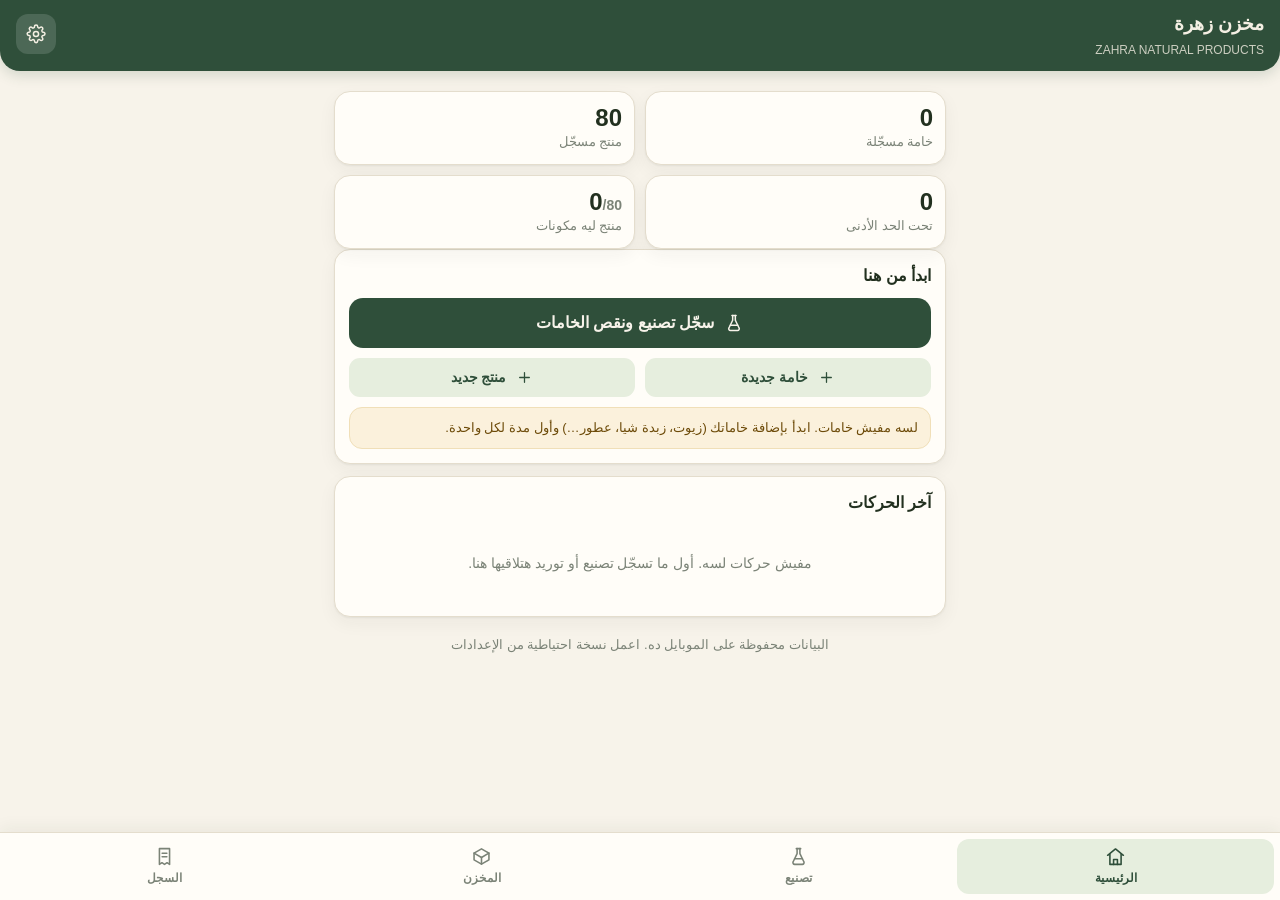
<file: stock/index.html>
<!doctype html>
<html lang="ar" dir="rtl">
<head>
<meta charset="utf-8">
<meta name="viewport" content="width=device-width,initial-scale=1,viewport-fit=cover">
<meta name="theme-color" content="#2f4f3a">
<title>مخزن زهرة</title>
<link rel="manifest" href="manifest.webmanifest">
<link rel="apple-touch-icon" href="icon-192.png">
<link rel="icon" href="icon-192.png">
<link rel="stylesheet" href="app.css">
</head>
<body>
<div id="app"></div>
<div id="toast" class="toast" hidden></div>
<script src="seed.js"></script>
<script src="app.js"></script>
</body>
</html>
</file>
<file: stock/app.css>
:root{
  --cream:#f7f3ea; --card:#fffdf8; --green:#2f4f3a; --green-2:#3d6a4d;
  --sage:#a8bfa0; --sage-soft:#e6eede; --gold:#b98b4e; --ink:#22301f;
  --muted:#7b8377; --line:#e4ddcd; --red:#b3402f; --red-soft:#fbe9e5;
  --amber:#9a6b12; --amber-soft:#fbf1dc;
  --radius:16px; --shadow:0 1px 2px rgba(34,48,31,.06),0 6px 18px rgba(34,48,31,.05);
}
*{box-sizing:border-box;-webkit-tap-highlight-color:transparent}
html,body{margin:0;padding:0;background:var(--cream);color:var(--ink);
  font-family:"Segoe UI","Noto Kufi Arabic",Tahoma,Arial,sans-serif;font-size:16px;line-height:1.5}
body{padding-bottom:84px}
h1,h2,h3,h4{margin:0;font-weight:700}
button{font:inherit;color:inherit;cursor:pointer}
input,select,textarea{font:inherit;color:inherit}
.topbar{position:sticky;top:0;z-index:20;background:var(--green);color:#f4efe3;
  padding:calc(10px + env(safe-area-inset-top)) 16px 12px;display:flex;align-items:center;gap:10px;
  border-radius:0 0 20px 20px;box-shadow:0 4px 14px rgba(47,79,58,.18)}
.topbar .t-title{font-size:19px;font-weight:700;flex:1}
.topbar .t-sub{font-size:12px;opacity:.8;display:block;font-weight:400;margin-top:2px}
.icon-btn{background:rgba(255,255,255,.14);border:0;border-radius:12px;min-width:40px;height:40px;
  display:flex;align-items:center;justify-content:center;font-size:18px;padding:0 10px}
.icon-btn:active{background:rgba(255,255,255,.28)}
.wrap{padding:14px 14px 24px;max-width:640px;margin:0 auto}
.card{background:var(--card);border:1px solid var(--line);border-radius:var(--radius);
  padding:14px;box-shadow:var(--shadow);margin-bottom:12px}
.card h3{font-size:16px;margin-bottom:10px}
.muted{color:var(--muted);font-size:13px}
.row{display:flex;align-items:center;gap:10px}
.between{justify-content:space-between}
.grow{flex:1;min-width:0}
.stack>*+*{margin-top:10px}
.btn{border:0;border-radius:14px;padding:13px 16px;font-weight:700;font-size:16px;
  background:var(--green);color:#f7f3ea;display:inline-flex;align-items:center;justify-content:center;gap:8px;width:100%}
.btn:active{transform:scale(.995);filter:brightness(.95)}
.btn.ghost{background:var(--sage-soft);color:var(--green)}
.btn.soft{background:#fff;border:1px solid var(--line);color:var(--ink)}
.btn.gold{background:var(--gold);color:#fff}
.btn.danger{background:var(--red-soft);color:var(--red)}
.btn.sm{padding:9px 12px;font-size:14px;border-radius:11px;width:auto}
.btn[disabled]{opacity:.45}
.pill{display:inline-flex;align-items:center;gap:6px;padding:4px 10px;border-radius:999px;
  background:var(--sage-soft);color:var(--green);font-size:12.5px;font-weight:700}
.pill.red{background:var(--red-soft);color:var(--red)}
.pill.amber{background:var(--amber-soft);color:var(--amber)}
.grid2{display:grid;grid-template-columns:1fr 1fr;gap:10px}
.stat{background:var(--card);border:1px solid var(--line);border-radius:var(--radius);padding:12px;box-shadow:var(--shadow)}
.stat .n{font-size:24px;font-weight:800;line-height:1.15}
.stat .l{font-size:12.5px;color:var(--muted);margin-top:2px}
.list{display:flex;flex-direction:column;gap:8px}
.item{display:flex;align-items:center;gap:10px;background:var(--card);border:1px solid var(--line);
  border-radius:14px;padding:10px 12px;box-shadow:var(--shadow);width:100%;text-align:right}
.item:active{background:#f6f1e6}
.thumb{width:46px;height:46px;border-radius:11px;object-fit:cover;background:var(--sage-soft);flex:none}
.thumb.ph{display:flex;align-items:center;justify-content:center;font-size:19px;color:var(--green)}
.item .nm{font-weight:600;font-size:15px;line-height:1.35}
.item .meta{font-size:12px;color:var(--muted);margin-top:2px}
.bal{font-weight:800;font-size:15px;white-space:nowrap}
.bal small{display:block;font-size:11px;color:var(--muted);font-weight:600;text-align:left}
.bal.neg{color:var(--red)}
.search{width:100%;padding:12px 14px;border-radius:14px;border:1px solid var(--line);background:#fff;
  margin-bottom:10px;outline:none}
.search:focus{border-color:var(--sage)}
.seg{display:flex;background:#efe9dc;border-radius:14px;padding:4px;margin-bottom:12px;gap:4px}
.seg button{flex:1;border:0;background:transparent;border-radius:11px;padding:9px 8px;font-weight:700;font-size:14.5px;color:var(--muted)}
.seg button.on{background:var(--card);color:var(--green);box-shadow:var(--shadow)}
label.f{display:block;font-size:13px;font-weight:700;color:var(--muted);margin:0 0 6px}
.field{margin-bottom:12px}
.input,select.input{width:100%;padding:12px;border-radius:13px;border:1px solid var(--line);background:#fff;outline:none}
.input:focus{border-color:var(--sage)}
.chips{display:flex;flex-wrap:wrap;gap:7px}
.chip{border:1px solid var(--line);background:#fff;border-radius:999px;padding:7px 12px;font-size:13.5px}
.chip.on{background:var(--green);color:#f7f3ea;border-color:var(--green)}
.nav{position:fixed;bottom:0;left:0;right:0;z-index:30;background:var(--card);border-top:1px solid var(--line);
  display:flex;padding:6px 6px calc(6px + env(safe-area-inset-bottom));box-shadow:0 -4px 16px rgba(34,48,31,.06)}
.nav button{flex:1;border:0;background:transparent;padding:7px 2px;border-radius:12px;color:var(--muted);
  display:flex;flex-direction:column;align-items:center;gap:3px;font-size:11.5px;font-weight:700}
.nav button .ic{font-size:19px;line-height:1;display:flex;align-items:center;justify-content:center}
.sv{flex:none;display:inline-block;vertical-align:-3px}
.btn .sv{margin-left:2px}
h3 .sv{vertical-align:-3px;margin-left:4px;opacity:.75}
.thumb.ph .sv{opacity:.75}
.nav button.on{color:var(--green);background:var(--sage-soft)}
.ledger{width:100%;border-collapse:collapse;font-size:13px}
.ledger th{font-size:11.5px;color:var(--muted);font-weight:700;padding:6px 4px;border-bottom:1px solid var(--line);text-align:center}
.ledger td{padding:8px 4px;border-bottom:1px solid #f0ebdf;text-align:center;vertical-align:top}
.ledger td.d{text-align:right;font-size:12px;color:var(--muted)}
.ledger .in{color:var(--green-2);font-weight:700}
.ledger .out{color:var(--red);font-weight:700}
.tag{font-size:11px;padding:2px 7px;border-radius:7px;background:var(--sage-soft);color:var(--green);font-weight:700;white-space:nowrap}
.tag.out{background:var(--red-soft);color:var(--red)}
.tag.gold{background:var(--amber-soft);color:var(--amber)}
.empty{text-align:center;padding:28px 14px;color:var(--muted);font-size:14px}
.sheet{position:fixed;inset:0;z-index:60;background:rgba(34,48,31,.45);display:flex;align-items:flex-end}
.sheet .inner{background:var(--cream);width:100%;max-height:92vh;overflow:auto;border-radius:22px 22px 0 0;
  padding:16px 14px calc(20px + env(safe-area-inset-bottom));max-width:640px;margin:0 auto}
.sheet h3{font-size:17px;margin-bottom:4px}
.toast{position:fixed;bottom:96px;right:50%;transform:translateX(50%);background:var(--green);color:#f7f3ea;
  padding:12px 18px;border-radius:14px;font-size:14px;z-index:90;box-shadow:0 8px 24px rgba(0,0,0,.2);max-width:90%}
.warn{background:var(--amber-soft);border:1px solid #f0dfb8;color:#6d4b09;border-radius:13px;padding:10px 12px;font-size:13px}
.bad{background:var(--red-soft);border:1px solid #f3d3cb;color:#7d2b1f;border-radius:13px;padding:10px 12px;font-size:13px}
.hr{height:1px;background:var(--line);margin:12px 0}
.kv{display:flex;justify-content:space-between;gap:10px;padding:7px 0;border-bottom:1px dashed #eee7d8;font-size:14px}
.kv:last-child{border:0}
.kv .k{color:var(--muted);font-size:13px}
.recipe-row{display:flex;align-items:center;gap:8px;padding:8px 0;border-bottom:1px solid #f0ebdf}
.recipe-row .rq{width:92px;padding:8px;border-radius:10px;border:1px solid var(--line);text-align:center}
.qty-in{display:flex;align-items:center;gap:6px}
.qty-in input{width:100%;padding:12px;border-radius:13px;border:1px solid var(--line);text-align:center;font-size:18px;font-weight:700;background:#fff}
.num{font-variant-numeric:tabular-nums}
@media (min-width:700px){ .wrap{padding-top:20px} }
</file>
